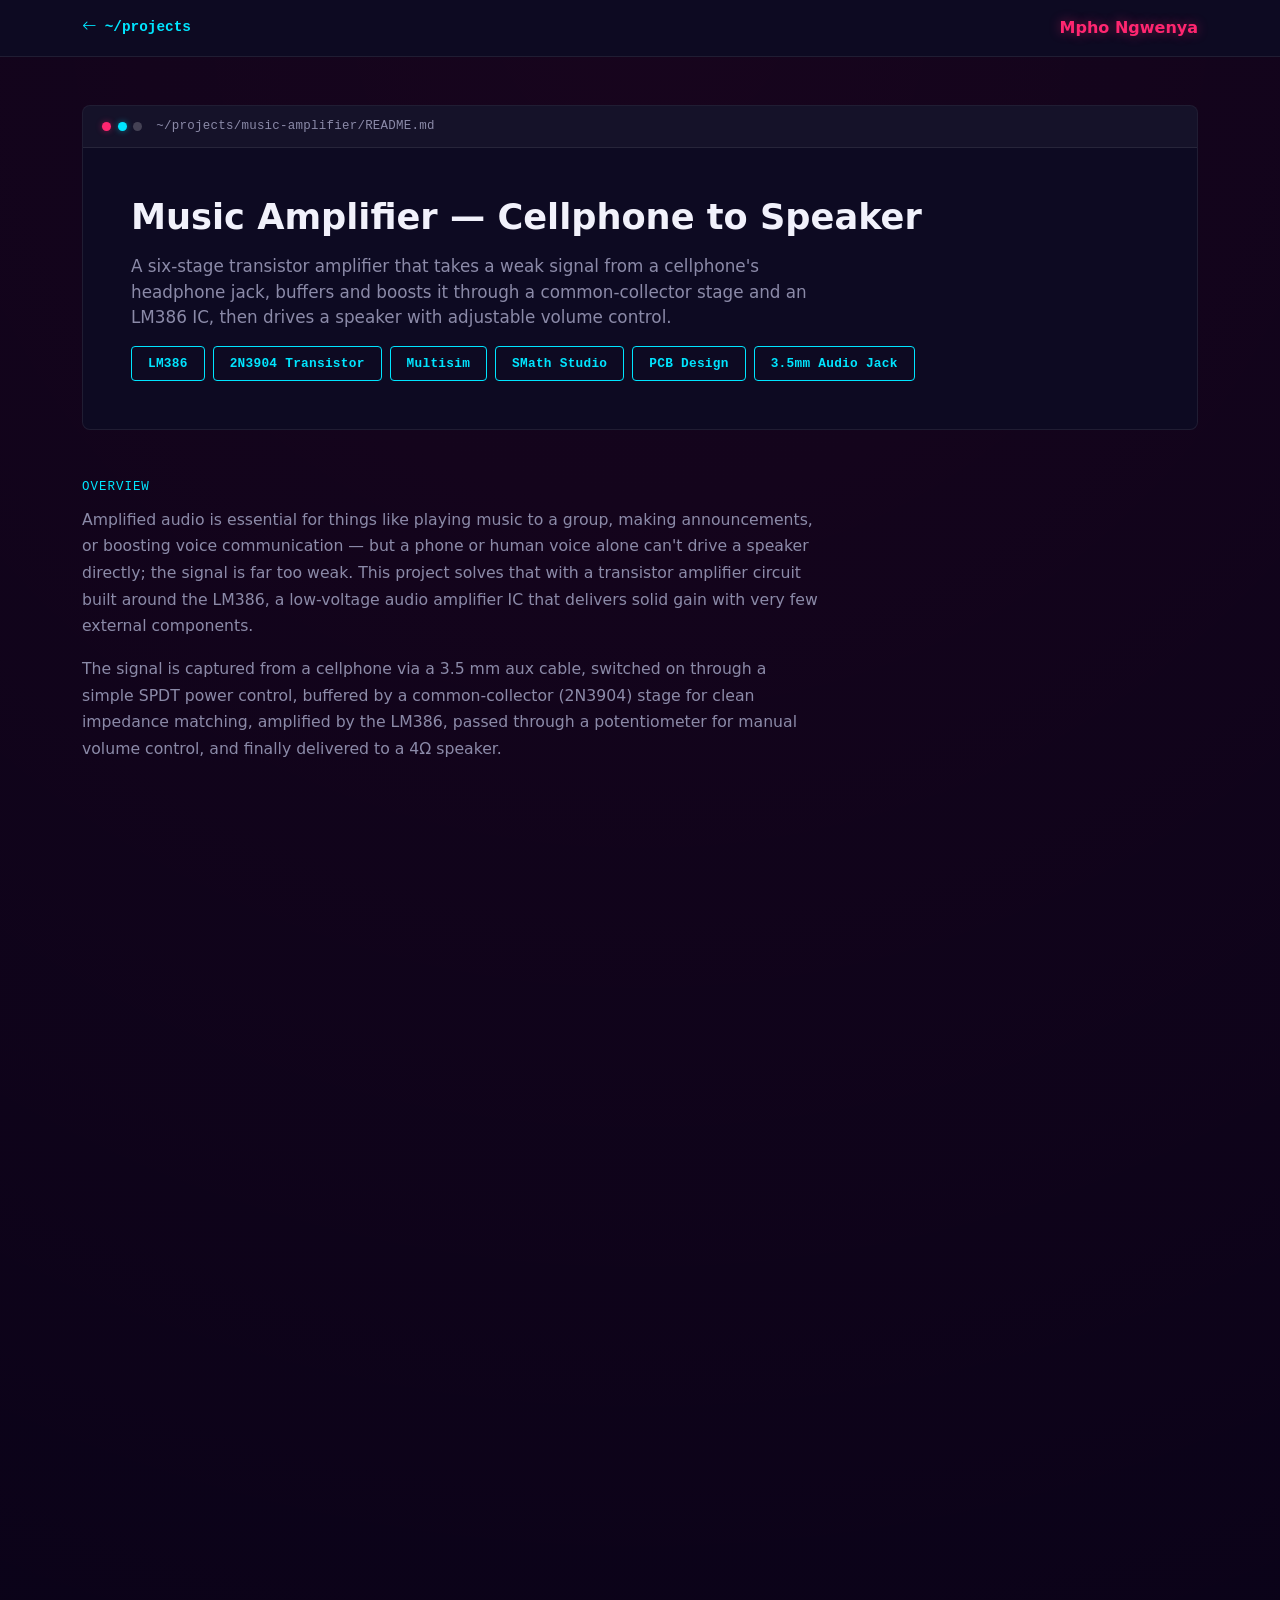
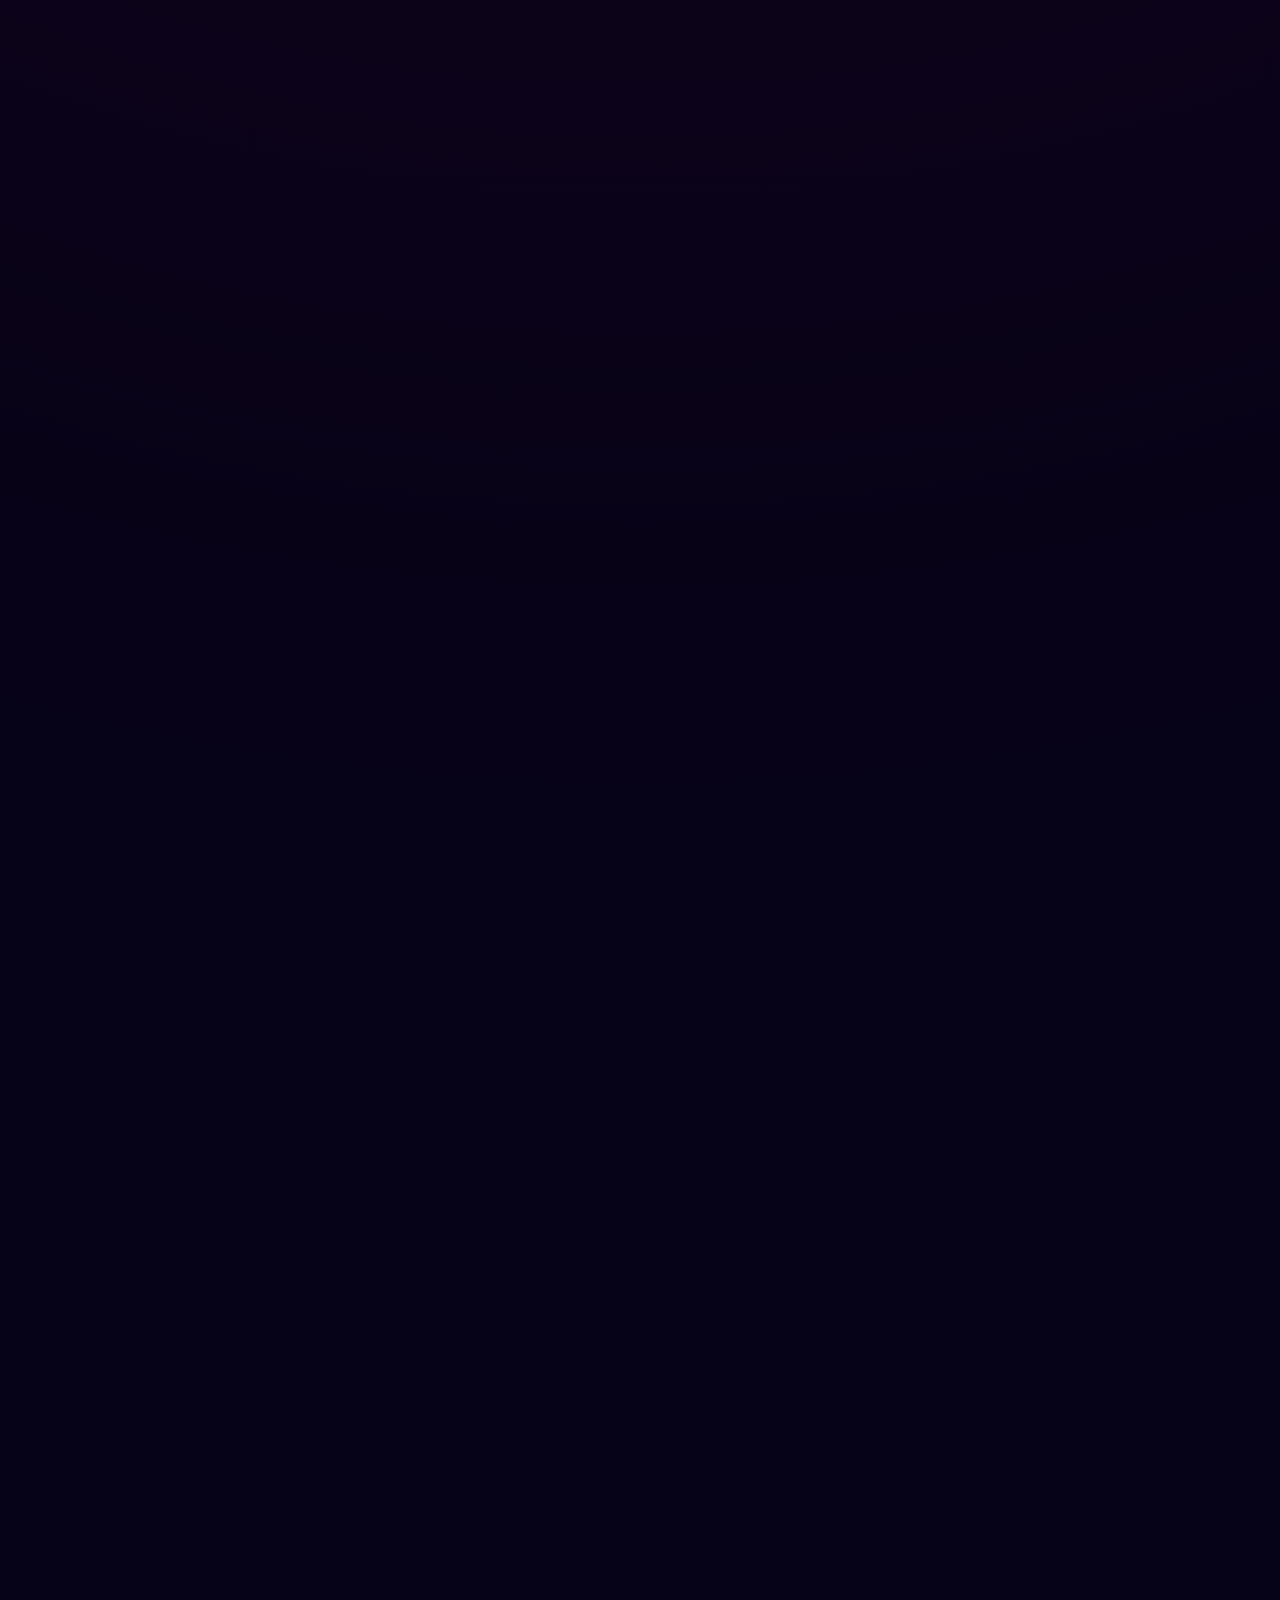
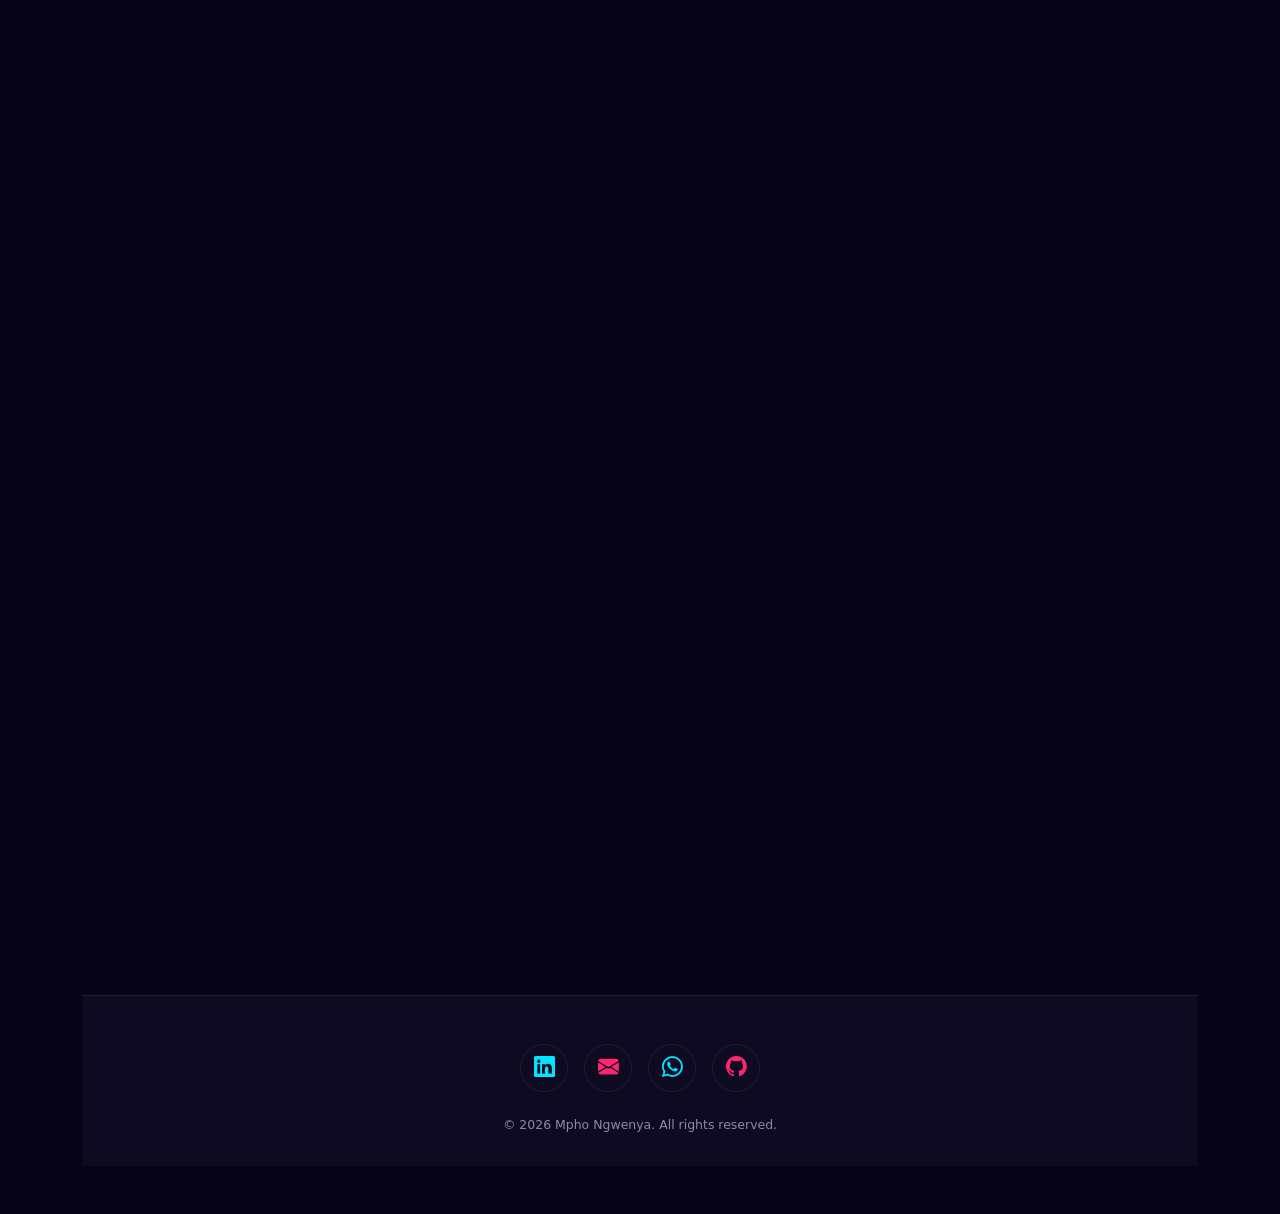
<file: templates/Project-AudioAmp.html>
<!DOCTYPE html>
<html lang="en">
<head>
    <meta charset="UTF-8">
    <meta name="viewport" content="width=device-width, initial-scale=1.0">
    <link href="https://cdn.jsdelivr.net/npm/aos@2.3.4/dist/aos.css" rel="stylesheet">
    <link href="https://cdn.jsdelivr.net/npm/bootstrap@5.3.8/dist/css/bootstrap.min.css" rel="stylesheet">
    <link href="https://cdn.jsdelivr.net/npm/bootstrap-icons@1.11.3/font/bootstrap-icons.css" rel="stylesheet">
    <link rel="stylesheet" href="/static/style.css">
    <title>Music Amplifier — Mpho Ngwenya</title>
</head>
<body>

    <!-- Top bar -->
    <div class="detail-topbar">
        <div class="container d-flex justify-content-between align-items-center">
            <a href="index.html#projects" class="back-link"><i class="bi bi-arrow-left"></i> ~/projects</a>
            <span class="fw-bold" style="color: var(--accent-magenta); text-shadow: 0 0 12px var(--glow-magenta);">Mpho Ngwenya</span>
        </div>
    </div>

    <div class="container py-5">

        <!-- Hero -->
        <div class="detail-hero mb-5" data-aos="fade-up">
            <div class="detail-hero-header">
                <span class="terminal-dot magenta"></span>
                <span class="terminal-dot cyan"></span>
                <span class="terminal-dot dim"></span>
                <span class="project-path">~/projects/music-amplifier/README.md</span>
            </div>
            <div class="p-4 p-md-5">
                <h1 class="fw-bold mb-3" style="color: var(--text-primary); font-size: 2.2rem;">
                    Music Amplifier — Cellphone to Speaker
                </h1>
                <p style="color: var(--text-muted); font-size: 1.05rem; max-width: 700px;">
                    A six-stage transistor amplifier that takes a weak signal from a cellphone's headphone jack, buffers and boosts it through a common-collector stage and an LM386 IC, then drives a speaker with adjustable volume control.
                </p>
                <div class="d-flex flex-wrap gap-2 mt-3">
                    <span class="tech-tag">LM386</span>
                    <span class="tech-tag">2N3904 Transistor</span>
                    <span class="tech-tag">Multisim</span>
                    <span class="tech-tag">SMath Studio</span>
                    <span class="tech-tag">PCB Design</span>
                    <span class="tech-tag">3.5mm Audio Jack</span>
                </div>
            </div>
        </div>

        <!-- Overview -->
        <div class="row mb-5" data-aos="fade-up">
            <div class="col-lg-8">
                <p class="section-label">Overview</p>
                <p style="color: var(--text-muted); font-size: 0.98rem; line-height: 1.7;">
                    Amplified audio is essential for things like playing music to a group, making announcements, or boosting voice communication — but a phone or human voice alone can't drive a speaker directly; the signal is far too weak. This project solves that with a transistor amplifier circuit built around the LM386, a low-voltage audio amplifier IC that delivers solid gain with very few external components.
                </p>
                <p style="color: var(--text-muted); font-size: 0.98rem; line-height: 1.7;">
                    The signal is captured from a cellphone via a 3.5 mm aux cable, switched on through a simple SPDT power control, buffered by a common-collector (2N3904) stage for clean impedance matching, amplified by the LM386, passed through a potentiometer for manual volume control, and finally delivered to a 4Ω speaker.
                </p>
            </div>
        </div>

        <!-- Signal Flow -->
        <div class="mb-5" data-aos="fade-up">
            <p class="section-label">Signal Flow</p>
            <div class="row g-2">
                <div class="col">
                    <div class="node-box">Cellphone<br>Audio Input</div>
                </div>
                <div class="col">
                    <div class="node-box">ON/OFF Switch<br>Power Control</div>
                </div>
                <div class="col">
                    <div class="node-box">Common-Collector<br>Input Buffer</div>
                </div>
                <div class="col">
                    <div class="node-box">LM386<br>Amplification</div>
                </div>
                <div class="col">
                    <div class="node-box">Potentiometer<br>Volume Control</div>
                </div>
                <div class="col">
                    <div class="node-box">Speaker<br>Output</div>
                </div>
            </div>
        </div>

        <!-- System Components -->
        <div class="mb-5" data-aos="fade-up">
            <p class="section-label">System Components</p>
            <div class="row g-3">
                <div class="col-md-6 col-lg-4">
                    <div class="component-card">
                        <h6>3.5mm Audio Jack — Audio Input</h6>
                        <p>Captures the weak audio signal directly from the cellphone's headphone port, serving as the input to the amplifier system.</p>
                    </div>
                </div>
                <div class="col-md-6 col-lg-4">
                    <div class="component-card">
                        <h6>SPDT Switch — Power Control</h6>
                        <p>A simple ON/OFF switch integrated into the circuit to safely control power delivery to the amplifier.</p>
                    </div>
                </div>
                <div class="col-md-6 col-lg-4">
                    <div class="component-card">
                        <h6>2N3904 Transistor — Input Buffer</h6>
                        <p>Configured as a common-collector (emitter-follower) buffer, providing high input impedance so the phone's signal isn't loaded down, while delivering the low output impedance the LM386 needs to be driven efficiently.</p>
                    </div>
                </div>
                <div class="col-md-6 col-lg-4">
                    <div class="component-card">
                        <h6>LM386 Audio Amplifier IC</h6>
                        <p>The core amplification stage — boosts the buffered signal from the millivolt range up to a level strong enough to drive the loudspeaker without significant distortion.</p>
                    </div>
                </div>
                <div class="col-md-6 col-lg-4">
                    <div class="component-card">
                        <h6>Potentiometer (5kΩ / 100kΩ) — Volume Control</h6>
                        <p>Acts as a variable resistor at the amplifier's output, letting the user manually adjust the loudness of the speaker.</p>
                    </div>
                </div>
                <div class="col-md-6 col-lg-4">
                    <div class="component-card">
                        <h6>Speaker (4Ω, 0.25W) — Output</h6>
                        <p>Converts the amplified electrical signal back into audible sound, completing the signal chain.</p>
                    </div>
                </div>
            </div>
        </div>

        <!-- Circuit Design & Final Prototype -->
        <div class="mb-5" data-aos="fade-up">
            <p class="section-label">Circuit Design &amp; Final Prototype</p>

            <p style="color: var(--text-muted); font-size: 0.88rem;">Circuit schematic verified through Multisim simulation and SMath Studio calculations before physical construction.</p>
            <img src="/static/images/AudioSchema.jpeg" alt="Schematic Diagram of the Circuit" class="schematic-img mb-4" loading="lazy">

            <p style="color: var(--text-muted); font-size: 0.88rem;">Breadboard prototype, internal PCB build, and the final enclosed amplifier.</p>
            <div class="row g-3">
                <div class="col-md-6">
                    <img src="/static/images/AudioBreadboard.jpeg" alt="Breadboard Prototype Circuit" class="prototype-img" loading="lazy">
                </div>
                <div class="col-md-6">
                    <img src="/static/images/PCBDesign.jpeg" alt="Internal View of Circuit Mounted on PCB" class="prototype-img" loading="lazy">
                </div>
                <div class="col-md-6">
                    <img src="/static/images/enclosure.jpeg" alt="Completed Amplifier Enclosed in Container" class="prototype-img" loading="lazy">
                </div>
            </div>
        </div>

        <!-- My Contribution -->
        <div class="row mb-5" data-aos="fade-up">
            <div class="col-lg-8">
                <p class="section-label">My Contribution</p>
                <p style="color: var(--text-muted); font-size: 0.98rem; line-height: 1.7;">
                    This was a two-person project with Munyai S. My contribution covered the <strong style="color: var(--text-primary);">Audio Input Stage</strong> (3.5mm jack interfacing), the <strong style="color: var(--text-primary);">Power Control stage</strong> (ON/OFF switch), and the <strong style="color: var(--text-primary);">Input Buffer stage</strong> — a common-collector (emitter-follower) configuration built around a 2N3904 transistor, giving the circuit high input impedance so the phone's output isn't loaded down, while delivering the low output impedance the LM386 needs to be driven cleanly. Munyai S built the Audio Amplification (LM386), Volume Control, and Output (Speaker) stages.
                </p>
                <p style="color: var(--text-muted); font-size: 0.98rem; line-height: 1.7;">
                    Together, we verified the design using Multisim for circuit simulation and SMath Studio for the supporting calculations before moving to breadboard construction.
                </p>
            </div>
        </div>

        <!-- Challenges -->
        <div class="mb-5" data-aos="fade-up">
            <p class="section-label">Technical Challenges &amp; Fixes</p>
            <div class="row g-3">
                <div class="col-md-6">
                    <div class="log-entry">
                        <span class="log-tag-error">ERROR:</span> Hard-to-source components<br>
                        <span style="color: var(--text-muted);">Cause: some parts weren't available locally, and others underperformed once tested.</span><br>
                        <span class="log-tag-fixed">RESOLVED:</span> <span style="color: var(--text-muted);">sourced from Swift Electronics, exchanging and replacing faulty parts as needed.</span>
                    </div>
                </div>
                <div class="col-md-6">
                    <div class="log-entry">
                        <span class="log-tag-error">ERROR:</span> Initial push-pull amplifier design fell short<br>
                        <span style="color: var(--text-muted);">Cause: combined common-emitter/common-collector stages caused power losses through wiring and an oversized layout.</span><br>
                        <span class="log-tag-fixed">RESOLVED:</span> <span style="color: var(--text-muted);">redesigned around a single common-collector buffer feeding directly into the LM386 IC.</span>
                    </div>
                </div>
            </div>
        </div>

        <!-- Results / Demo -->
        <div class="mb-5" data-aos="fade-up">
            <p class="section-label">Results &amp; Demo</p>
             <p style="color: var(--text-muted); font-size: 0.88rem;">Calculated values compared against simulated and measured results.</p>
            <table class="tech-table">
                <thead>
                    <tr><th>Parameter</th><th>Calculated</th><th>Simulated</th><th>Measured</th></tr>
                </thead>
                <tbody>
                    <tr><td>f<sub>c</sub> (cutoff frequency)</td><td>19.894 Hz</td><td>—</td><td>—</td></tr>
                    <tr><td>X<sub>c</sub> (capacitive reactance)</td><td>8 Ω</td><td>—</td><td>—</td></tr>
                    <tr><td>V<sub>in</sub> (RMS)</td><td>48.2 mV</td><td>48.2 mV</td><td>32.4 mV</td></tr>
                    <tr><td>V<sub>speaker</sub> (RMS)</td><td>0.964 V</td><td>1.2 V</td><td>0.76 V</td></tr>
                    <tr><td>I<sub>speaker</sub> (RMS)</td><td>241 mA</td><td>—</td><td>183.2 mA</td></tr>
                </tbody>
            </table>
        </div>

                <!-- Documentation -->
        <div class="mb-5" data-aos="fade-up">
            <p class="section-label">Documentation</p>
            <div class="d-flex flex-wrap gap-3">
                <a href="/static/docs/Mpho_Ngwenya_Electronics_Project.pdf" class="doc-link-btn" target="_blank" rel="noopener noreferrer"><i class="bi bi-file-earmark-pdf"></i> Full Report (PDF)</a>
            </div>
        </div>

        <!-- Footer nav -->
        <div class="text-center py-4" data-aos="fade-up">
            <a href="index.html#projects" class="doc-link-btn"><i class="bi bi-arrow-left"></i> Back to Projects</a>
        </div>

            <!-- Footer -->
    <footer class="site-footer">
        <div class="container text-center">
            <div class="d-flex justify-content-center gap-3">
                <a href="https://www.linkedin.com/in/mphongwenya" target="_blank" rel="noopener noreferrer" class="social-icon cat-cyan" aria-label="LinkedIn">
                    <i class="bi bi-linkedin"></i>
                </a>
                <a href="mphongwenya16@gmail.com" class="social-icon cat-magenta" aria-label="Email">
                    <i class="bi bi-envelope-fill"></i>
                </a>
                <a href="https://wa.me/27660889769" target="_blank" rel="noopener noreferrer" class="social-icon cat-cyan" aria-label="WhatsApp">
                    <i class="bi bi-whatsapp"></i>
                </a>
                <a href="https://github.com/Mpho-Ngwenya" target="_blank" rel="noopener noreferrer" class="social-icon cat-magenta" aria-label="GitHub">
                    <i class="bi bi-github"></i>
                </a>
            </div>

            <p class="footer-copy">© 2026 Mpho Ngwenya. All rights reserved.</p>
        </div>
    </footer>

    </div>

    <script src="https://cdn.jsdelivr.net/npm/bootstrap@5.3.8/dist/js/bootstrap.bundle.min.js"></script>
    <script src="https://cdn.jsdelivr.net/npm/aos@2.3.4/dist/aos.js"></script>
    <script>
        AOS.init();
    </script>
    
    <!-- Scroll Top -->
    <script>
    const scrollTopBtn = document.getElementById('scrollTopBtn');

    window.addEventListener('scroll', () => {
        if (window.scrollY > 400) {
            scrollTopBtn.classList.add('show');
        } else {
            scrollTopBtn.classList.remove('show');
        }
    });

    scrollTopBtn.addEventListener('click', () => {
        window.scrollTo({ top: 0, behavior: 'smooth' });
    });
    </script>
</body>
</html>
</file>
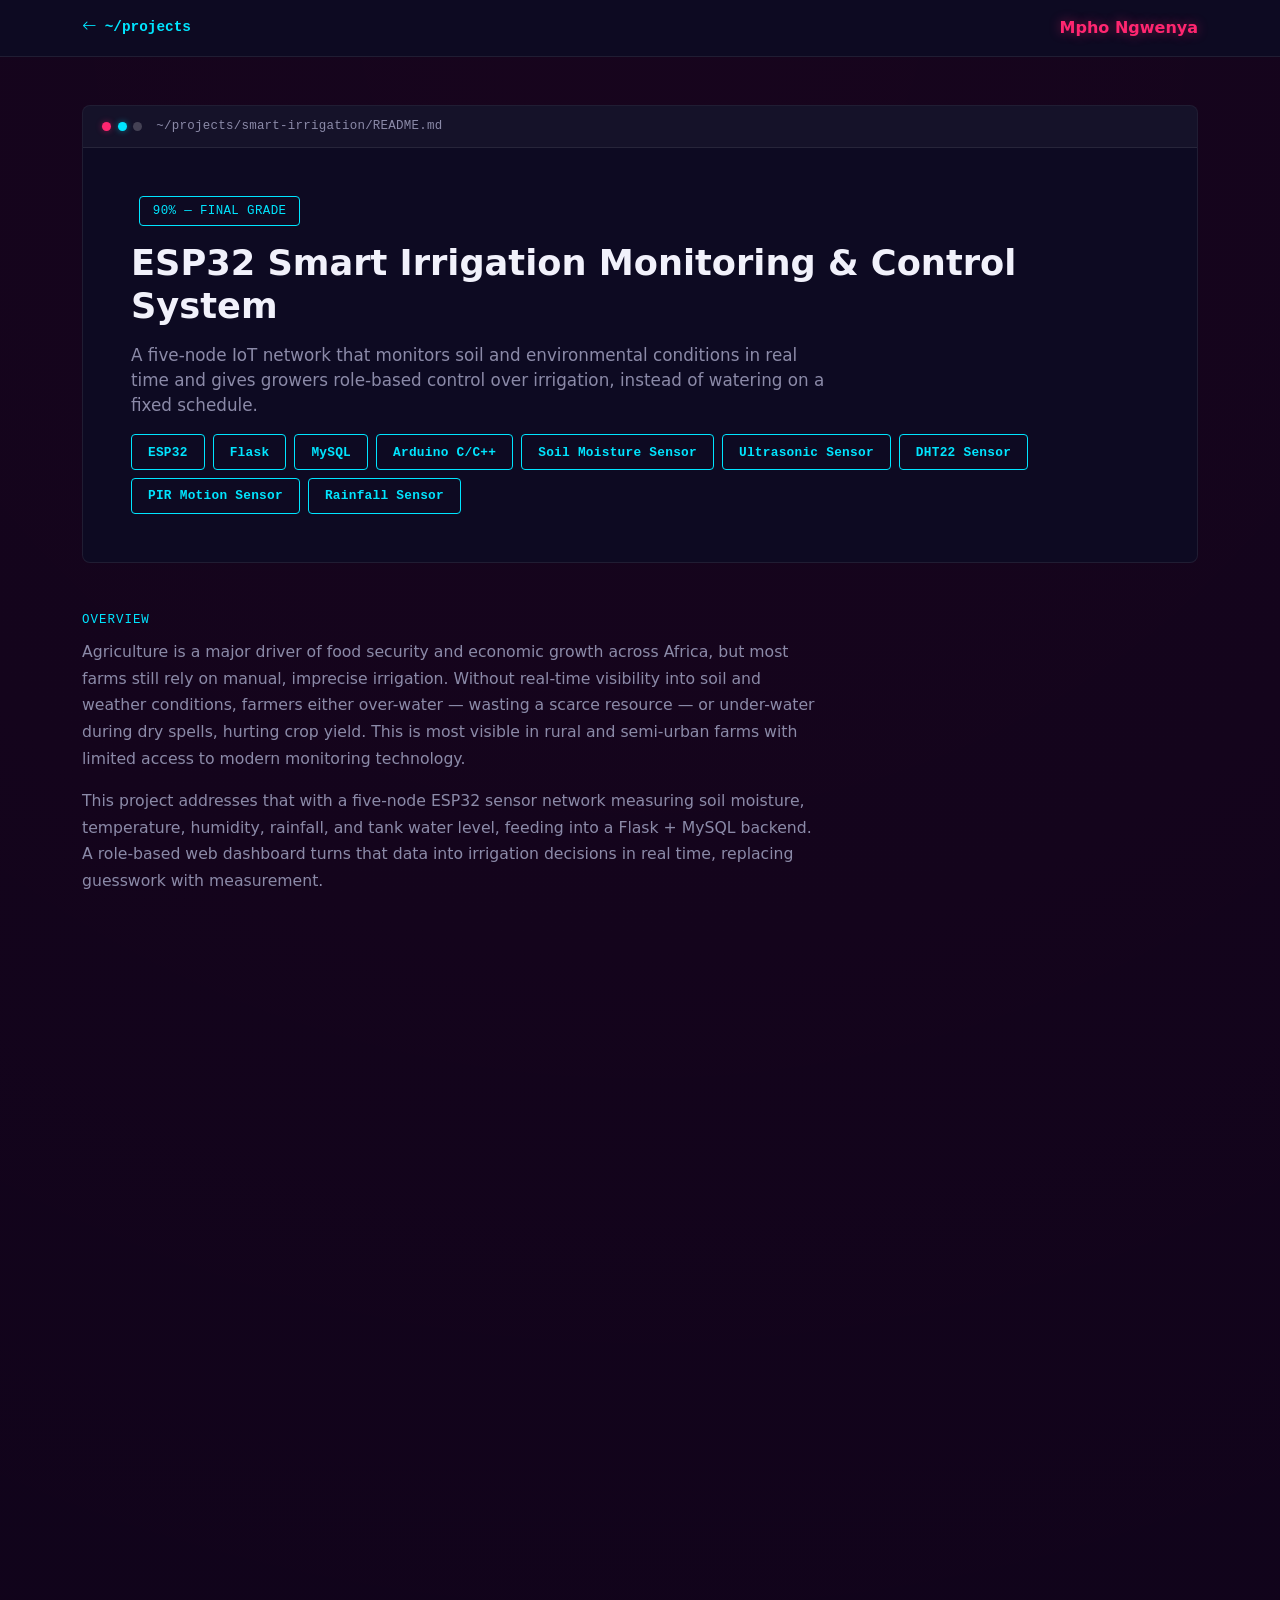
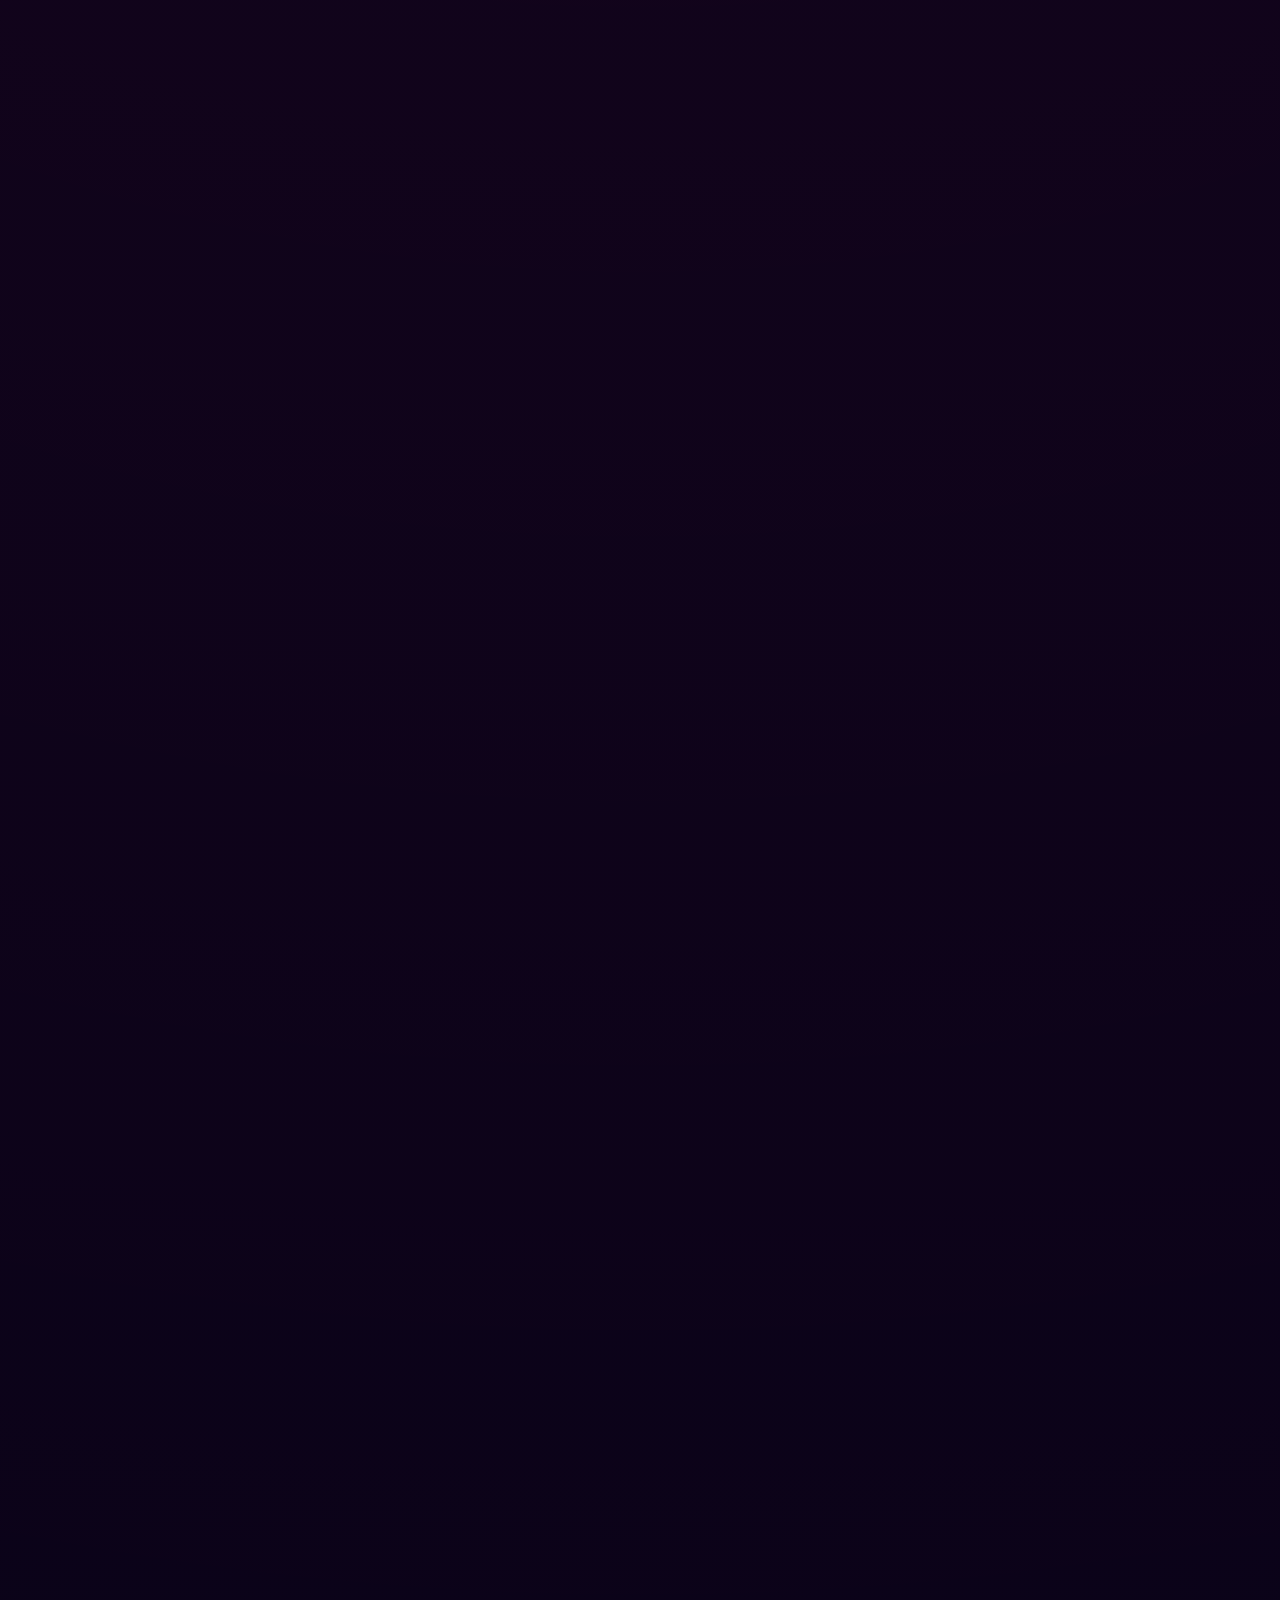
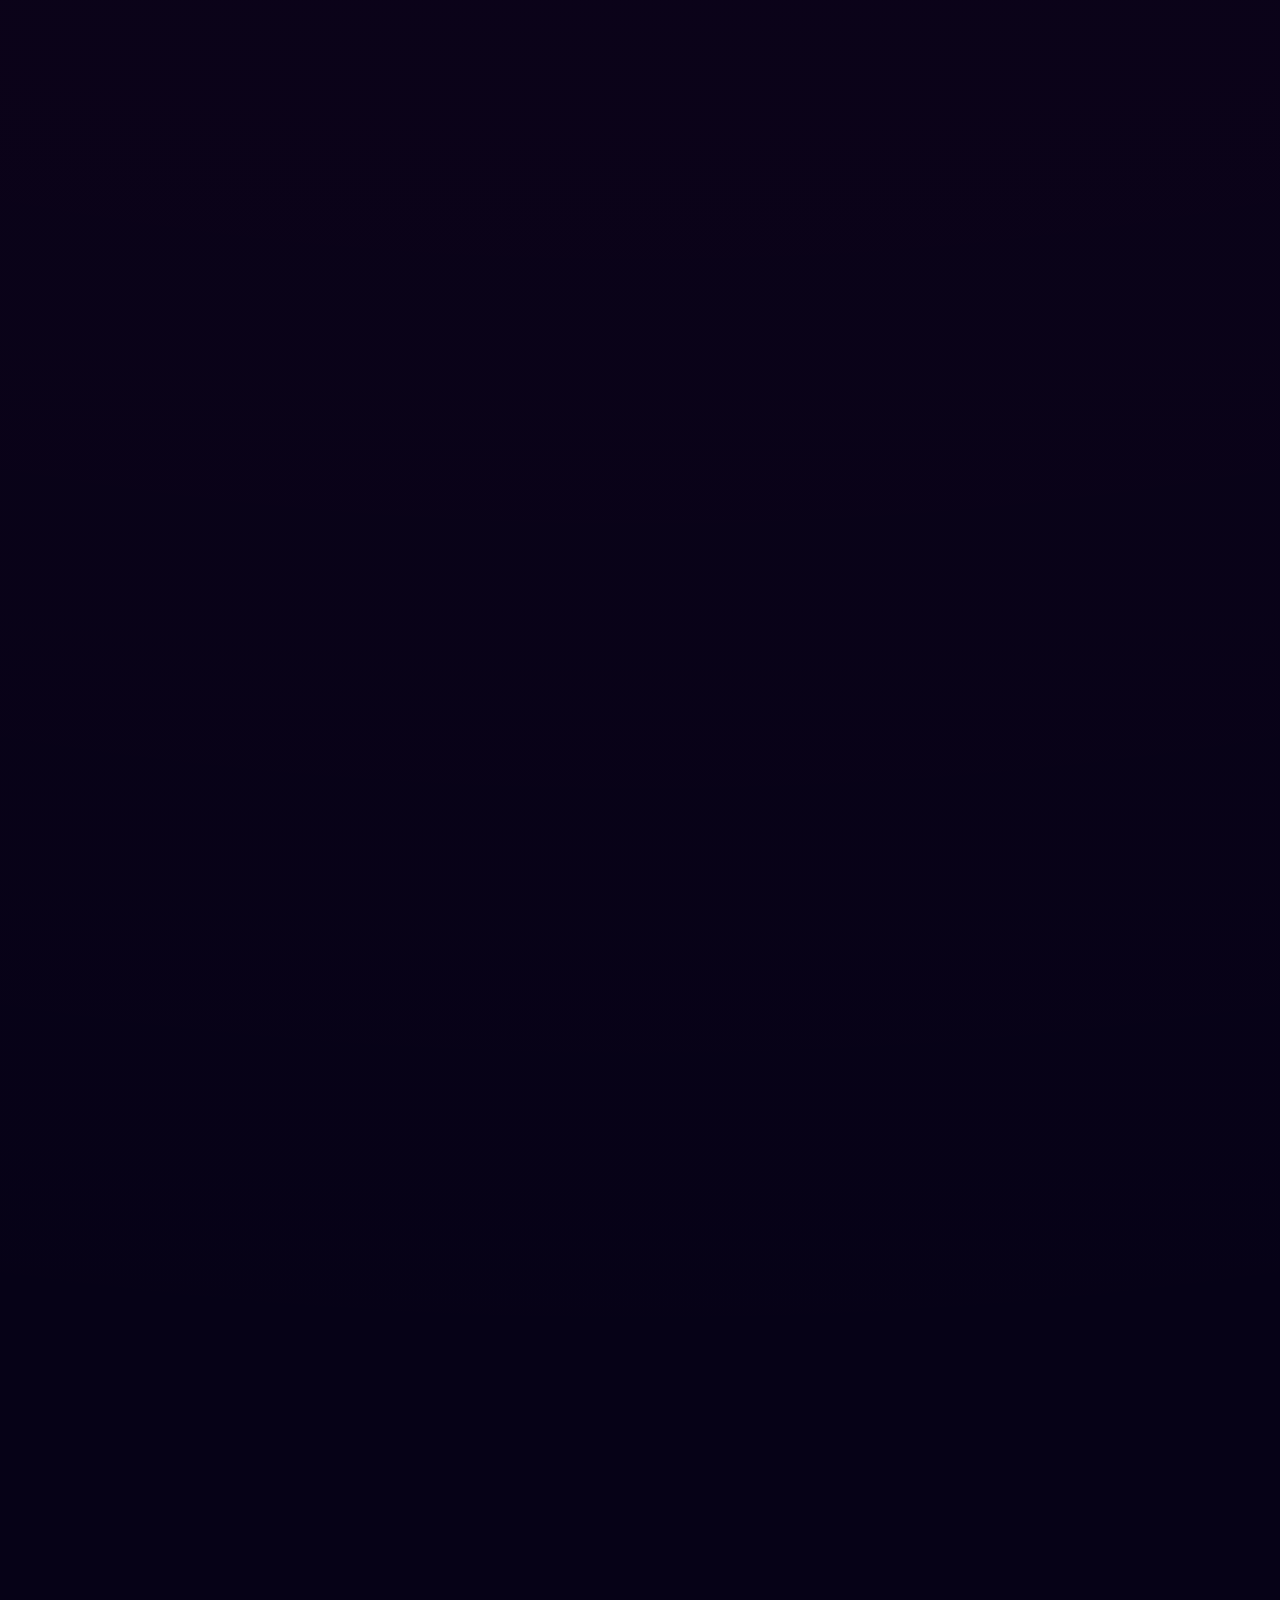
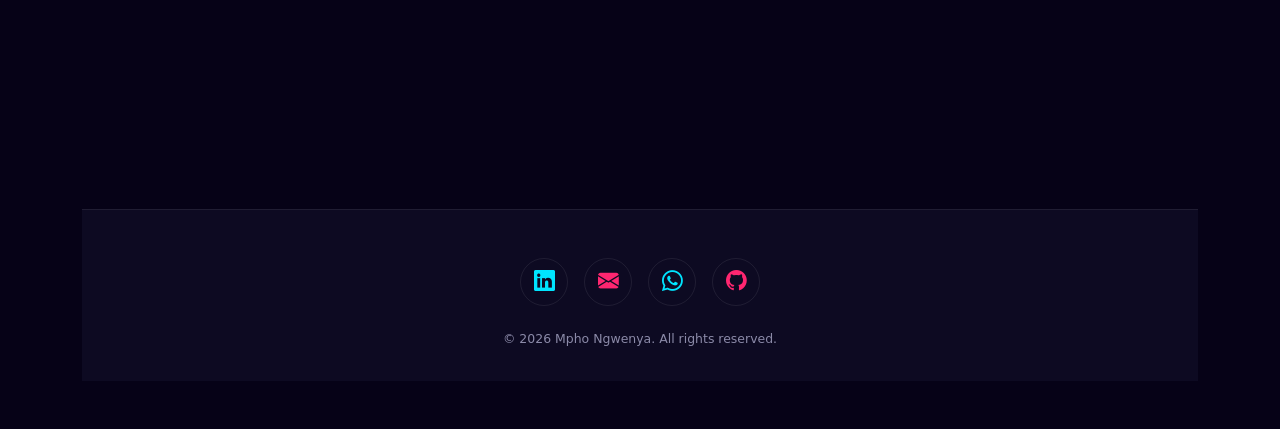
<file: templates/Project-IrrigationSystem.html>
<!DOCTYPE html>
<html lang="en">
<head>
    <meta charset="UTF-8">
    <meta name="viewport" content="width=device-width, initial-scale=1.0">
    <link href="https://cdn.jsdelivr.net/npm/aos@2.3.4/dist/aos.css" rel="stylesheet">
    <link href="https://cdn.jsdelivr.net/npm/bootstrap@5.3.8/dist/css/bootstrap.min.css" rel="stylesheet">
    <link href="https://cdn.jsdelivr.net/npm/bootstrap-icons@1.11.3/font/bootstrap-icons.css" rel="stylesheet">
    <link rel="stylesheet" href="/static/style.css">
    <title>ESP32 Smart Irrigation — Mpho Ngwenya</title>
</head>
<body>

    <!-- Top bar -->
    <div class="detail-topbar">
        <div class="container d-flex justify-content-between align-items-center">
            <a href="index.html#projects" class="back-link"><i class="bi bi-arrow-left"></i> ~/projects</a>
            <span class="fw-bold" style="color: var(--accent-magenta); text-shadow: 0 0 12px var(--glow-magenta);">Mpho Ngwenya</span>
        </div>
    </div>

    <div class="container py-5">

        <!-- Hero -->
        <div class="detail-hero mb-5" data-aos="fade-up">
            <div class="detail-hero-header">
                <span class="terminal-dot magenta"></span>
                <span class="terminal-dot cyan"></span>
                <span class="terminal-dot dim"></span>
                <span class="project-path">~/projects/smart-irrigation/README.md</span>
            </div>
            <div class="p-4 p-md-5">
                <span class="role-badge mb-3 d-inline-block ms-2" style="border-color: var(--accent-cyan); color: var(--accent-cyan);">90% — FINAL GRADE</span>
                <h1 class="fw-bold mb-3" style="color: var(--text-primary); font-size: 2.2rem;">
                    ESP32 Smart Irrigation Monitoring &amp; Control System
                </h1>
                <p style="color: var(--text-muted); font-size: 1.05rem; max-width: 700px;">
                    A five-node IoT network that monitors soil and environmental conditions in real time and gives growers role-based control over irrigation, instead of watering on a fixed schedule.
                </p>
                <div class="d-flex flex-wrap gap-2 mt-3">
                    <span class="tech-tag">ESP32</span>
                    <span class="tech-tag">Flask</span>
                    <span class="tech-tag">MySQL</span>
                    <span class="tech-tag">Arduino C/C++</span>
                    <span class="tech-tag">Soil Moisture Sensor</span>
                    <span class="tech-tag">Ultrasonic Sensor</span>
                    <span class="tech-tag">DHT22 Sensor</span>
                    <span class="tech-tag">PIR Motion Sensor</span>
                    <span class="tech-tag">Rainfall Sensor</span>
                </div>
            </div>
        </div>

        <!-- Overview -->
        <div class="row mb-5" data-aos="fade-up">
            <div class="col-lg-8">
                <p class="section-label">Overview</p>
                <p style="color: var(--text-muted); font-size: 0.98rem; line-height: 1.7;">
                    Agriculture is a major driver of food security and economic growth across Africa, but most farms still rely on manual, imprecise irrigation. Without real-time visibility into soil and weather conditions, farmers either over-water — wasting a scarce resource — or under-water during dry spells, hurting crop yield. This is most visible in rural and semi-urban farms with limited access to modern monitoring technology.
                </p>
                <p style="color: var(--text-muted); font-size: 0.98rem; line-height: 1.7;">
                    This project addresses that with a five-node ESP32 sensor network measuring soil moisture, temperature, humidity, rainfall, and tank water level, feeding into a Flask + MySQL backend. A role-based web dashboard turns that data into irrigation decisions in real time, replacing guesswork with measurement.
                </p>
            </div>
        </div>

        <!-- Architecture -->
        <div class="mb-5" data-aos="fade-up">
            <p class="section-label">System Architecture</p>
            <div class="row g-2 mb-2">
                <div class="col">
                    <div class="node-box">Node 1<br>DHT22<br>Temp &amp; Humidity</div>
                </div>
                <div class="col">
                    <div class="node-box">Node 2<br>Ultrasonic<br>Water Level</div>
                </div>
                <div class="col">
                    <div class="node-box">Node 3<br>Soil Moisture Sensor</div>
                </div>
                <div class="col">
                    <div class="node-box">Node 4<br>Rainfall Sensor</div>
                </div>
                <div class="col">
                    <div class="node-box">Node 5<br>PIR Motion</div>
                </div>
            </div>
            <div class="flow-arrow"><i class="bi bi-arrow-down"></i></div>
            <div class="row justify-content-center mb-2">
                <div class="col-md-4">
                    <div class="node-box highlight">Flask + MySQL Server</div>
                </div>
            </div>
            <div class="flow-arrow"><i class="bi bi-arrow-down"></i></div>
            <div class="row justify-content-center mb-4">
                <div class="col-md-4">
                    <div class="node-box highlight">Role-Based Web Dashboard</div>
                </div>
            </div>
        </div>

        <!-- System Components -->
        <div class="mb-5" data-aos="fade-up">
            <p class="section-label">System Components</p>
            <div class="row g-3">
                <div class="col-md-6 col-lg-4">
                    <div class="component-card">
                        <img src="/static/images/dht22-sensor.jpeg" alt="DHT22 Temperature and Humidity Sensor" class="component-img" loading="lazy">
                        <h6>Node 1 — DHT22 Temperature &amp; Humidity</h6>
                        <p>The DHT22 sensor measures temperature and humidity of the farm environment to effectively manage soil, water and support irrigation decisions. The sensor uses a capacitive humidity sensor to detect changes in moisture levels in the air, and an NTC thermistor to measure temperature based on variations in electrical resistance.</p>
                    </div>
                </div>
                <div class="col-md-6 col-lg-4">
                    <div class="component-card">
                        <img src="/static/images/ultrasonic-sensor.jpeg" alt="HC-SR04 Ultrasonic Sensor" class="component-img" loading="lazy">
                        <h6>Node 2 — Ultrasonic Water Level</h6>
                        <p>The ultrasonic sensor measures distance using sound waves, where a pulse is emitted by the trigger pin, travels through air, reflects off the surface of the object, and is then captured by the echo pin. It works by sending ultrasonic waves from its transmitter, which bounce off the surface of the water and return as an echo to the receiver.</p>
                    </div>
                </div>
                <div class="col-md-6 col-lg-4">
                    <div class="component-card">
                        <img src="/static/images/moisture-sensor.jpeg" alt="Resistive Soil Moisture Sensor" class="component-img" loading="lazy">
                        <h6>Node 3 — Soil Moisture Sensor</h6>
                        <p>The soil moisture sensor works using two conductive probes that detect changes in resistance based on soil moisture. These variations are converted into voltages and mapped into percentage values, acting as the primary irrigation trigger — when moisture drops below a set threshold, the system activates watering. The soil moisture sensor is a key component that primarily defines the irrigation process.</p>
                    </div>
                </div>
                <div class="col-md-6 col-lg-4">
                    <div class="component-card">
                        <img src="/static/images/rainfall-sensor.jpeg" alt="Resistive Rainfall Sensor" class="component-img" loading="lazy">
                        <h6>Node 4 — Rainfall Sensor</h6>
                        <p>The rainfall sensor is responsible for measuring the presence of rainfall, which is essential to managing the irrigation process. This resistive rainfall sensor consists of a conduction board. When water lands on the sensor board, it conducts electricity between these traces, causing changes in resistance which is then converted into a voltage signal read by the ESP32 via an analog pin.</p>
                    </div>
                </div>
                <div class="col-md-6 col-lg-4">
                    <div class="component-card">
                        <img src="/static/images/PIR-sensor.jpeg" alt="PIR Motion Sensor" class="component-img" loading="lazy">
                        <h6>Node 5 — PIR Motion Sensor</h6>
                        <p>The motion sensor is implemented to detect the presence of humans or farmers in the field before automatic irrigation is triggered, for safety. It uses infrared radiation heat emitted by warm bodies, and produces a HIGH/LOW digital output based on whether motion is detected.</p>
                    </div>
                </div>
            </div>
        </div>

        <!-- Circuit Design & Final Prototype -->
        <div class="mb-5" data-aos="fade-up">
            <p class="section-label">Circuit Design &amp; Final Prototype</p>

            <p style="color: var(--text-muted); font-size: 0.88rem;">Full circuit schematic showing all five ESP32 nodes and their sensor connections.</p>
            <img src="/static/images/Circuit_Schematic.png" alt="Main Circuit Design Sketch" class="schematic-img mb-4" loading="lazy">

            <p style="color: var(--text-muted); font-size: 0.88rem;">Final assembled prototype — wired nodes, enclosure, farm bed, and water tank.</p>
            <div class="row g-3">
                <div class="col-md-4">
                    <img src="/static/images/WorkingPrototype.jpeg" alt="Five wired ESP32 nodes" class="prototype-img" loading="lazy">
                </div>
                <div class="col-md-4">
                    <img src="/static/images/topView.jpeg" alt="Enclosure top view with farm and tank" class="prototype-img" loading="lazy">
                </div>
                <div class="col-md-4">
                    <img src="/static/images/sideView.jpeg" alt="Enclosure side view with wiring" class="prototype-img" loading="lazy">
                </div>
            </div>
        </div>

        <!-- Challenges -->
        <div class="mb-5" data-aos="fade-up">
            <p class="section-label">Technical Challenges &amp; Fixes</p>
            <div class="row g-3">
                <div class="col-md-6">
                    <div class="log-entry">
                        <span class="log-tag-error">ERROR:</span> Nodes intermittently dropping Wi-Fi<br>
                        <span style="color: var(--text-muted);">Cause: high traffic when all five nodes transmitted at once.</span><br>
                        <span class="log-tag-fixed">RESOLVED:</span> <span style="color: var(--text-muted);">staggered each node's transmission interval.</span>
                    </div>
                </div>
                <div class="col-md-6">
                    <div class="log-entry">
                        <span class="log-tag-error">ERROR:</span> NULL values appearing in the database<br>
                        <span style="color: var(--text-muted);">Cause: sensor readings occasionally lost before reaching Flask.</span><br>
                        <span class="log-tag-fixed">RESOLVED:</span> <span style="color: var(--text-muted);">only insert a row once a valid reading is actually received.</span>
                    </div>
                </div>
                <div class="col-md-6">
                    <div class="log-entry">
                        <span class="log-tag-error">ERROR:</span> Wiring shorting during testing<br>
                        <span style="color: var(--text-muted);">Cause: loose jumper wires shifting and touching on small vibrations.</span><br>
                        <span class="log-tag-fixed">RESOLVED:</span> <span style="color: var(--text-muted);">securely mounted and routed wiring along the enclosure edge.</span>
                    </div>
                </div>
                <div class="col-md-6">
                    <div class="log-entry">
                        <span class="log-tag-error">ERROR:</span> Query performance degrading over time<br>
                        <span style="color: var(--text-muted);">Cause: five sensor tables accumulating rows indefinitely.</span><br>
                        <span class="log-tag-fixed">RESOLVED:</span> <span style="color: var(--text-muted);">scheduled SQL cleanup query dropping rows past a set age.</span>
                    </div>
                </div>
            </div>
        </div>

        <!-- Results / Demo -->
        <div class="mb-5" data-aos="fade-up">
            <p class="section-label">Results &amp; Demo</p>

            <p style="color: var(--text-muted); font-size: 0.88rem;">Home page — choose Administrator or Farmer login.</p>
            <img src="/static/images/homeWeb.jpeg" alt="Home Page" class="schematic-img mb-4" loading="lazy">

            <p style="color: var(--text-muted); font-size: 0.88rem;">Farmer login for role-based monitoring.</p>
            <img src="/static/images/loginWeb.jpeg" alt="Farmer Login Page" class="schematic-img mb-4" loading="lazy">

            <p style="color: var(--text-muted); font-size: 0.88rem;">Administrator login to monitor and control all sensor readings.</p>
            <img src="/static/images/adminloginWeb.jpeg" alt="Administrator Login Page" class="schematic-img mb-4" loading="lazy">

            <p style="color: var(--text-muted); font-size: 0.88rem;">Administrator dashboard.</p>
            <img src="/static/images/adminDashWeb.jpeg" alt="Administrator Dashboard" class="schematic-img mb-4" loading="lazy">

            <p style="color: var(--text-muted); font-size: 0.88rem;">Live sensor reading.</p>
            <img src="/static/images/LiveRaadingWeb.jpeg" alt="Live Sensor Reading" class="schematic-img" loading="lazy">
        </div>

        <!-- Documentation -->
        <div class="mb-5" data-aos="fade-up">
            <p class="section-label">Documentation</p>
            <div class="d-flex flex-wrap gap-3">
                <a href="/static/docs/Mpho_Ngwenya_GA_Project.pdf" class="doc-link-btn" target="_blank" rel="noopener noreferrer"><i class="bi bi-file-earmark-pdf"></i> Full Report (PDF)</a>
                <a href="https://github.com/Mpho-Ngwenya/ESP32-Smart-Irrigation-Monitoring-Control-System" class="doc-link-btn" target="_blank" rel="noopener noreferrer"><i class="bi bi-github"></i> GitHub Repo</a>
            </div>
        </div>

        <!-- Footer nav -->
        <div class="text-center py-4" data-aos="fade-up">
            <a href="index.html#projects" class="doc-link-btn"><i class="bi bi-arrow-left"></i> Back to Projects</a>
        </div>

        <!-- Footer -->
    <footer class="site-footer">
        <div class="container text-center">
            <div class="d-flex justify-content-center gap-3">
                <a href="https://www.linkedin.com/in/mphongwenya" target="_blank" rel="noopener noreferrer" class="social-icon cat-cyan" aria-label="LinkedIn">
                    <i class="bi bi-linkedin"></i>
                </a>
                <a href="mphongwenya16@gmail.com" class="social-icon cat-magenta" aria-label="Email">
                    <i class="bi bi-envelope-fill"></i>
                </a>
                <a href="https://wa.me/27660889769" target="_blank" rel="noopener noreferrer" class="social-icon cat-cyan" aria-label="WhatsApp">
                    <i class="bi bi-whatsapp"></i>
                </a>
                <a href="https://github.com/Mpho-Ngwenya" target="_blank" rel="noopener noreferrer" class="social-icon cat-magenta" aria-label="GitHub">
                    <i class="bi bi-github"></i>
                </a>
            </div>

            <p class="footer-copy">© 2026 Mpho Ngwenya. All rights reserved.</p>
        </div>
    </footer>

    </div>

    <script src="https://cdn.jsdelivr.net/npm/bootstrap@5.3.8/dist/js/bootstrap.bundle.min.js"></script>
    <script src="https://cdn.jsdelivr.net/npm/aos@2.3.4/dist/aos.js"></script>
    <script>
        AOS.init();
    </script>

    <!-- Scroll Top -->
    <script>
    const scrollTopBtn = document.getElementById('scrollTopBtn');

    window.addEventListener('scroll', () => {
        if (window.scrollY > 400) {
            scrollTopBtn.classList.add('show');
        } else {
            scrollTopBtn.classList.remove('show');
        }
    });

    scrollTopBtn.addEventListener('click', () => {
        window.scrollTo({ top: 0, behavior: 'smooth' });
    });
    </script>
    
</body>
</html>
</file>
<file: static/style.css>
/* ==========================
   HERO SECTION
========================== */

.hero-section{
    padding-top:120px;
    padding-bottom:80px;
}

.hero-row{
    min-height:80vh;
}

/* LEFT SIDE */

.hero-panel{
    max-width:600px;
}

.hero-status{
    display:inline-block;

    padding:8px 18px;

    border:1px solid var(--accent-cyan);

    color:var(--accent-cyan);

    font-family:monospace;

    margin-bottom:20px;

    box-shadow:0 0 10px var(--glow-cyan);
}

.hero-title{
    font-size:4rem;
    font-weight:800;
    line-height:1;
}

.hero-name{
    color:var(--accent-magenta);

    text-shadow:0 0 15px var(--glow-magenta);
}

.hero-typing{
    margin-top:20px;

    min-height:40px;

    color:var(--accent-cyan);

    font-size:1.3rem;

    text-shadow:0 0 10px var(--glow-cyan);
}

.hero-description{
    margin-top:25px;

    color:var(--text-muted);

    line-height:1.9;
}

.hero-buttons{
    margin-top:35px;

    display:flex;

    gap:15px;

    flex-wrap:wrap;
}

/* BUTTONS */

.cyber-btn-primary,
.cyber-btn-secondary{

    padding:14px 30px;

    text-decoration:none;

    font-weight:600;

    transition:.3s;
}

.cyber-btn-primary{

    background:var(--accent-magenta);

    color:white;

    border:1px solid var(--accent-magenta);
}

.cyber-btn-primary:hover{

    transform:translateY(-3px);

    box-shadow:0 0 20px var(--glow-magenta);
}

.cyber-btn-secondary{

    border:1px solid var(--accent-cyan);

    color:var(--accent-cyan);
}

.cyber-btn-secondary:hover{

    background:var(--accent-cyan);

    color:black;

    box-shadow:0 0 20px var(--glow-cyan);
}

/* RIGHT SIDE */

.hero-image-wrapper{

    position:relative;

    display:inline-block;
}

.hero-image{

    width:100%;

    max-width:520px;

    height:auto;

    object-fit:contain;

    filter:drop-shadow(0 0 25px rgba(255,38,112,.35));
}

/* HUD PANELS */

.hud-box{

    position:absolute;

    background:rgba(0,0,0,.35);

    backdrop-filter:blur(10px);

    border:1px solid #ffe600;

    color:#ffe600;

    padding:10px;

    font-size:.75rem;

    font-family:monospace;
}

.hud-top{
    top:40px;
    left:-60px;
}

.hud-middle{
    top:250px;
    left:-80px;
}

.hud-bottom{
    bottom:60px;
    left:-40px;
}

/* MOBILE */

@media(max-width:991px){

    .hero-section{
        padding-top:100px;
    }

    .hero-row{
        min-height:auto;
    }

    .hero-title{
        font-size:2.7rem;
    }

    .hero-image{
        margin-top:40px;
        max-width:380px;
    }

    .hud-box{
        display:none;
    }
}
:root {
    --bg-deep: #060217;
    --bg-panel: #0d0a22;
    --accent-magenta: #ff2670;
    --accent-cyan: #00e5ff;
    --text-primary: #f1f1fb;
    --text-muted: #8b8aa8;
    --glow-magenta: rgba(255, 38, 112, 0.45);
    --glow-cyan: rgba(0, 229, 255, 0.45);
    --border-subtle: rgba(255, 255, 255, 0.08);
}

html {
    scroll-behavior: smooth;
}

body {
    background: radial-gradient(circle at top, rgba(255, 38, 112, 0.07), transparent 55%),
                var(--bg-deep);
    color: var(--text-primary);
}

/* ===== Navbar ===== */
.navbar {
    border-bottom: 1px solid var(--glow-magenta);
    box-shadow: 0 2px 20px rgba(255, 38, 112, 0.15);
}

.navbar-brand {
    color: var(--accent-magenta) !important;
    text-shadow: 0 0 12px var(--glow-magenta);
    letter-spacing: 0.03em;
}

.nav-link:hover,
.nav-link.active {
    color: var(--accent-cyan) !important;
    text-shadow: 0 0 8px var(--glow-cyan);
}

/* ===== Section Headings ===== */
#education h2,
#projects h2 {
    color: var(--text-primary);
    letter-spacing: 0.04em;
}

#education h2 i,
#projects h2 i {
    color: var(--accent-magenta);
    text-shadow: 0 0 14px var(--glow-magenta);
}

/* ===== Education Cards: HUD ID style ===== */
.tech-card {
    position: relative;
    background-color: var(--bg-panel);
    border: 1px solid var(--border-subtle);
    border-radius: 4px;
    transition: border-color 0.3s ease, box-shadow 0.3s ease, transform 0.3s ease;
}

.tech-card::before,
.tech-card::after {
    content: '';
    position: absolute;
    width: 16px;
    height: 16px;
    pointer-events: none;
    transition: border-color 0.3s ease;
}

.tech-card::before {
    top: -1px;
    left: -1px;
    border-top: 2px solid var(--accent-magenta);
    border-left: 2px solid var(--accent-magenta);
}

.tech-card::after {
    bottom: -1px;
    right: -1px;
    border-bottom: 2px solid var(--accent-cyan);
    border-right: 2px solid var(--accent-cyan);
}

.tech-card:hover {
    transform: translateY(-4px);
    box-shadow: 0 12px 30px rgba(0, 229, 255, 0.15), 0 0 0 1px rgba(255, 38, 112, 0.1);
}

.tech-card:hover::before {
    border-color: var(--accent-cyan);
}

.tech-card:hover::after {
    border-color: var(--accent-magenta);
}

.card-title {
    color: var(--text-primary);
}

.institution-text {
    color: var(--accent-cyan);
    text-shadow: 0 0 6px var(--glow-cyan);
}

.icon-mortarboard {
    color: var(--accent-magenta);
    text-shadow: 0 0 10px var(--glow-magenta);
}

.course-pill {
    display: inline-block;
    padding: 0.45rem 1rem;
    border-radius: 4px;
    background-color: transparent;
    color: var(--accent-magenta);
    font-family: 'Courier New', Courier, monospace;
    font-size: 0.8rem;
    font-weight: 600;
    letter-spacing: 0.02em;
    border: 1px solid var(--accent-magenta);
    cursor: default;
    transition: all 0.25s ease;
}

.course-pill:hover {
    background-color: var(--accent-cyan);
    color: #00131a;
    border-color: var(--accent-cyan);
    box-shadow: 0 0 16px var(--glow-cyan);
    transform: translateY(-2px);
}

/* ===== Project Cards: Terminal Window style ===== */
.project-card {
    position: relative;
    background-color: var(--bg-panel);
    border: 1px solid var(--border-subtle);
    border-radius: 8px;
    overflow: hidden;
    transition: transform 0.3s ease, box-shadow 0.3s ease;
}

.project-card-header {
    display: flex;
    align-items: center;
    gap: 0.4rem;
    padding: 0.65rem 1rem;
    background-color: rgba(255, 255, 255, 0.03);
    border-bottom: 1px solid var(--border-subtle);
}

.terminal-dot {
    width: 9px;
    height: 9px;
    border-radius: 50%;
    display: inline-block;
}

.terminal-dot.magenta {
    background-color: var(--accent-magenta);
    box-shadow: 0 0 6px var(--glow-magenta);
}

.terminal-dot.cyan {
    background-color: var(--accent-cyan);
    box-shadow: 0 0 6px var(--glow-cyan);
}

.terminal-dot.dim {
    background-color: rgba(255, 255, 255, 0.2);
}

.project-path {
    margin-left: 0.5rem;
    font-family: 'Courier New', Courier, monospace;
    font-size: 0.78rem;
    color: var(--text-muted);
    letter-spacing: 0.02em;
}

.project-card-body {
    padding: 1.25rem 1.25rem 1.5rem;
    border-left: 3px solid var(--accent-cyan);
    transition: border-color 0.3s ease;
}

.project-card:hover {
    transform: translateY(-6px);
    box-shadow: 0 16px 34px rgba(0, 229, 255, 0.18);
}

.project-card:hover .project-card-body {
    border-left-color: var(--accent-magenta);
}

.tech-tag {
    display: inline-block;
    padding: 0.45rem 1rem;
    border-radius: 4px;
    background-color: transparent;
    color: var(--accent-cyan);
    font-family: 'Courier New', Courier, monospace;
    font-size: 0.8rem;
    font-weight: 600;
    letter-spacing: 0.02em;
    border: 1px solid var(--accent-cyan);
    cursor: default;
    transition: all 0.25s ease;
}

.tech-tag:hover {
    background-color: var(--accent-magenta);
    color: #1a0010;
    border-color: var(--accent-magenta);
    box-shadow: 0 0 16px var(--glow-magenta);
    transform: translateY(-2px);
}

.project-link {
    color: var(--accent-cyan);
    font-size: 0.85rem;
    text-decoration: none;
    font-weight: 600;
    text-shadow: 0 0 6px var(--glow-cyan);
}

.project-link:hover {
    color: var(--accent-magenta);
    text-shadow: 0 0 8px var(--glow-magenta);
    text-decoration: underline;
}
/* ===== Project Detail Page ===== */
.detail-topbar {
    background-color: var(--bg-panel);
    border-bottom: 1px solid var(--border-subtle);
    padding: 1rem 0;
}

.back-link {
    color: var(--accent-cyan);
    text-decoration: none;
    font-family: 'Courier New', Courier, monospace;
    font-size: 0.9rem;
    font-weight: 600;
}

.back-link:hover {
    color: var(--accent-magenta);
    text-shadow: 0 0 6px var(--glow-magenta);
}

.detail-hero {
    border: 1px solid var(--border-subtle);
    border-radius: 8px;
    overflow: hidden;
    background-color: var(--bg-panel);
}

.detail-hero-header {
    display: flex;
    align-items: center;
    gap: 0.4rem;
    padding: 0.7rem 1.2rem;
    background-color: rgba(255, 255, 255, 0.03);
    border-bottom: 1px solid var(--border-subtle);
}

.role-badge {
    display: inline-block;
    padding: 0.3rem 0.8rem;
    border-radius: 4px;
    border: 1px solid var(--accent-magenta);
    color: var(--accent-magenta);
    font-size: 0.78rem;
    font-family: 'Courier New', Courier, monospace;
    letter-spacing: 0.03em;
}

.section-label {
    color: var(--accent-cyan);
    font-family: 'Courier New', Courier, monospace;
    font-size: 0.78rem;
    text-transform: uppercase;
    letter-spacing: 0.08em;
    margin-bottom: 0.6rem;
}

.node-box {
    border: 1px solid var(--border-subtle);
    border-radius: 6px;
    background-color: var(--bg-panel);
    padding: 0.9rem;
    text-align: center;
    font-size: 0.82rem;
    color: var(--text-muted);
}

.node-box.highlight {
    border-color: var(--accent-cyan);
    color: var(--text-primary);
    box-shadow: 0 0 16px var(--glow-cyan);
}

.flow-arrow {
    color: var(--accent-magenta);
    font-size: 1.4rem;
    text-align: center;
}

.log-entry {
    border: 1px solid var(--border-subtle);
    border-radius: 6px;
    background-color: var(--bg-panel);
    padding: 1rem 1.2rem;
    font-family: 'Courier New', Courier, monospace;
    font-size: 0.85rem;
    line-height: 1.6;
}

.log-tag-error {
    color: var(--accent-magenta);
    font-weight: 700;
}

.log-tag-fixed {
    color: var(--accent-cyan);
    font-weight: 700;
}

.placeholder-box {
    border: 1px dashed var(--border-subtle);
    border-radius: 8px;
    padding: 3rem 1rem;
    text-align: center;
    color: var(--text-muted);
    font-size: 0.9rem;
}

.doc-link-btn {
    display: inline-flex;
    align-items: center;
    gap: 0.4rem;
    padding: 0.6rem 1.1rem;
    border-radius: 4px;
    border: 1px solid var(--accent-cyan);
    color: var(--accent-cyan);
    text-decoration: none;
    font-size: 0.85rem;
    font-weight: 600;
    transition: all 0.25s ease;
}

.doc-link-btn:hover {
    background-color: var(--accent-cyan);
    color: #00131a;
    box-shadow: 0 0 16px var(--glow-cyan);
}
/* ===== System Components ===== */
.tech-table {
    width: 100%;
    border-collapse: collapse;
    font-family: 'Courier New', Courier, monospace;
    font-size: 0.82rem;
    margin-top: 1rem;
}

.tech-table th,
.tech-table td {
    border: 1px solid var(--border-subtle);
    padding: 0.5rem 0.75rem;
    color: var(--text-muted);
}

.tech-table th {
    color: var(--accent-cyan);
    background-color: rgba(255, 255, 255, 0.03);
    text-align: left;
}

.component-card {
    border: 1px solid var(--border-subtle);
    border-radius: 6px;
    background-color: var(--bg-panel);
    padding: 1rem 1.2rem;
    height: 100%;
}

.component-card .component-icon {
    color: var(--accent-cyan);
    font-size: 1.3rem;
    margin-bottom: 0.5rem;
    display: block;
}

.component-card h6 {
    color: var(--text-primary);
    font-weight: 700;
    margin-bottom: 0.4rem;
}

.component-card p {
    color: var(--text-muted);
    font-size: 0.85rem;
    margin-bottom: 0.4rem;
}

.component-card .gpio-tag {
    font-family: 'Courier New', Courier, monospace;
    font-size: 0.75rem;
    color: var(--accent-magenta);
}
.component-img {
    width: 100%;
    height: 130px;
    object-fit: contain;
    background-color: rgba(255, 255, 255, 0.03);
    border: 1px solid var(--border-subtle);
    border-radius: 6px;
    margin-bottom: 0.75rem;
    transition: border-color 0.25s ease, box-shadow 0.25s ease;
}

.component-card:hover .component-img {
    border-color: var(--accent-cyan);
    box-shadow: 0 0 16px var(--glow-cyan);
}
.schematic-img {
    width: 100%;
    border: 1px solid var(--border-subtle);
    border-radius: 8px;
    background-color: rgba(255, 255, 255, 0.03);
}

.prototype-img {
    width: 100%;
    aspect-ratio: 4 / 3;
    object-fit: contain;
    background-color: rgba(255, 255, 255, 0.03);
    border: 1px solid var(--border-subtle);
    border-radius: 6px;
    transition: border-color 0.25s ease, box-shadow 0.25s ease, transform 0.25s ease;
}

.prototype-img:hover {
    border-color: var(--accent-magenta);
    box-shadow: 0 0 16px var(--glow-magenta);
    transform: translateY(-3px);
}
.schematic-img {
    transition: border-color 0.25s ease, box-shadow 0.25s ease;
}

.schematic-img:hover {
    border-color: var(--accent-cyan);
    box-shadow: 0 0 16px var(--glow-cyan);
}
/* ===== Skills Section ===== */
.skill-box {
    position: relative;
    background-color: var(--bg-panel);
    border: 1px solid var(--border-subtle);
    border-radius: 8px;
    overflow: hidden;
    height: 100%;
    transition: transform 0.3s ease, box-shadow 0.3s ease;
}

.skill-box:hover {
    transform: translateY(-4px);
    box-shadow: 0 16px 34px rgba(0, 229, 255, 0.15);
}

.skill-box-header {
    display: flex;
    align-items: center;
    gap: 0.4rem;
    padding: 0.65rem 1rem;
    background-color: rgba(255, 255, 255, 0.03);
    border-bottom: 1px solid var(--border-subtle);
}

.skill-box-title {
    margin-left: 0.4rem;
    font-family: 'Courier New', Courier, monospace;
    font-size: 0.78rem;
    letter-spacing: 0.02em;
    color: var(--text-muted);
}

.skill-box-body {
    padding: 1.4rem 1.4rem 1.6rem;
}

.skill-bar-item {
    margin-bottom: 1.3rem;
}

.skill-bar-item:last-child {
    margin-bottom: 0;
}

.skill-bar-label {
    display: flex;
    justify-content: space-between;
    align-items: center;
    margin-bottom: 0.5rem;
    font-family: 'Courier New', Courier, monospace;
    font-size: 0.83rem;
    color: var(--text-primary);
}

.skill-bar-label i {
    margin-right: 0.55rem;
    color: var(--accent-cyan);
    font-size: 1rem;
}

.skill-percent {
    color: var(--accent-magenta);
    font-weight: 700;
    text-shadow: 0 0 6px var(--glow-magenta);
    min-width: 38px;
    text-align: right;
}

.skill-bar-track {
    position: relative;
    height: 8px;
    border-radius: 5px;
    background-color: rgba(255, 255, 255, 0.05);
    border: 1px solid var(--border-subtle);
    overflow: hidden;
}

.skill-bar-fill {
    position: relative;
    height: 100%;
    width: 0%;
    border-radius: 5px;
    background: linear-gradient(90deg, var(--accent-magenta), var(--accent-cyan));
    box-shadow: 0 0 10px var(--glow-cyan);
    transition: width 1.5s cubic-bezier(0.16, 1, 0.3, 1);
}

.skill-bar-fill::after {
    content: '';
    position: absolute;
    top: 0; left: 0; right: 0; bottom: 0;
    background: linear-gradient(110deg, transparent 0%, rgba(255, 255, 255, 0.5) 50%, transparent 100%);
    transform: translateX(-100%);
    animation: skill-scan 2.4s ease-in-out infinite;
}

@keyframes skill-scan {
    0% { transform: translateX(-100%); }
    100% { transform: translateX(100%); }
}

/* ===== Footer ===== */
.site-footer {
    background-color: var(--bg-panel);
    border-top: 1px solid var(--border-subtle);
    padding: 3rem 0 2rem;
}

.footer-tagline {
    color: var(--text-muted);
    font-family: 'Courier New', Courier, monospace;
    font-size: 0.95rem;
    margin-bottom: 1.5rem;
}

.social-icon {
    width: 48px;
    height: 48px;
    border-radius: 50%;
    display: inline-flex;
    align-items: center;
    justify-content: center;
    font-size: 1.3rem;
    border: 1px solid var(--border-subtle);
    text-decoration: none;
    transition: all 0.25s ease;
}

.social-icon.cat-cyan {
    color: var(--accent-cyan);
}
.social-icon.cat-cyan:hover {
    background-color: var(--accent-cyan);
    color: #00131a;
    box-shadow: 0 0 16px var(--glow-cyan);
    transform: translateY(-3px);
}

.social-icon.cat-magenta {
    color: var(--accent-magenta);
}
.social-icon.cat-magenta:hover {
    background-color: var(--accent-magenta);
    color: #1a0010;
    box-shadow: 0 0 16px var(--glow-magenta);
    transform: translateY(-3px);
}

.footer-copy {
    color: var(--text-muted);
    font-size: 0.78rem;
    margin-bottom: 0;
    margin-top: 1.5rem;
}

/* Scroll to top button */
.scroll-top-btn {
    position: fixed;
    bottom: 24px;
    right: 24px;
    width: 48px;
    height: 48px;
    border-radius: 50%;
    background-color: var(--bg-panel);
    border: 1px solid var(--accent-cyan);
    color: var(--accent-cyan);
    display: flex;
    align-items: center;
    justify-content: center;
    font-size: 1.3rem;
    cursor: pointer;
    opacity: 0;
    visibility: hidden;
    transform: translateY(10px);
    transition: all 0.3s ease;
    z-index: 999;
    box-shadow: 0 0 12px var(--glow-cyan);
}

.scroll-top-btn.show {
    opacity: 1;
    visibility: visible;
    transform: translateY(0);
}

.scroll-top-btn:hover {
    background-color: var(--accent-cyan);
    color: #00131a;
    box-shadow: 0 0 20px var(--glow-cyan);
}
/* ==========================
   HERO MOBILE FIX
========================== */

@media (max-width: 991px){

    .hero-section{
        padding-top: 100px;
        padding-bottom: 40px;
    }

    .hero-row{
        min-height: auto;
    }

    .hero-image-wrapper{
        margin-bottom: 30px;
    }

    .hero-image{
        width: 100%;
        max-width: 320px;
        height: auto;

        filter:
            drop-shadow(0 0 20px rgba(255,38,112,.5))
            drop-shadow(0 0 35px rgba(0,229,255,.2));
    }

    .hero-panel{
        text-align: center;
        max-width: 100%;
    }

    .hero-buttons{
        justify-content: center;
    }

    .hero-title{
        font-size: 2.6rem;
    }

    .hero-description{
        font-size: .95rem;
    }

    .hud-box{
        display: none;
    }
}
</file>
